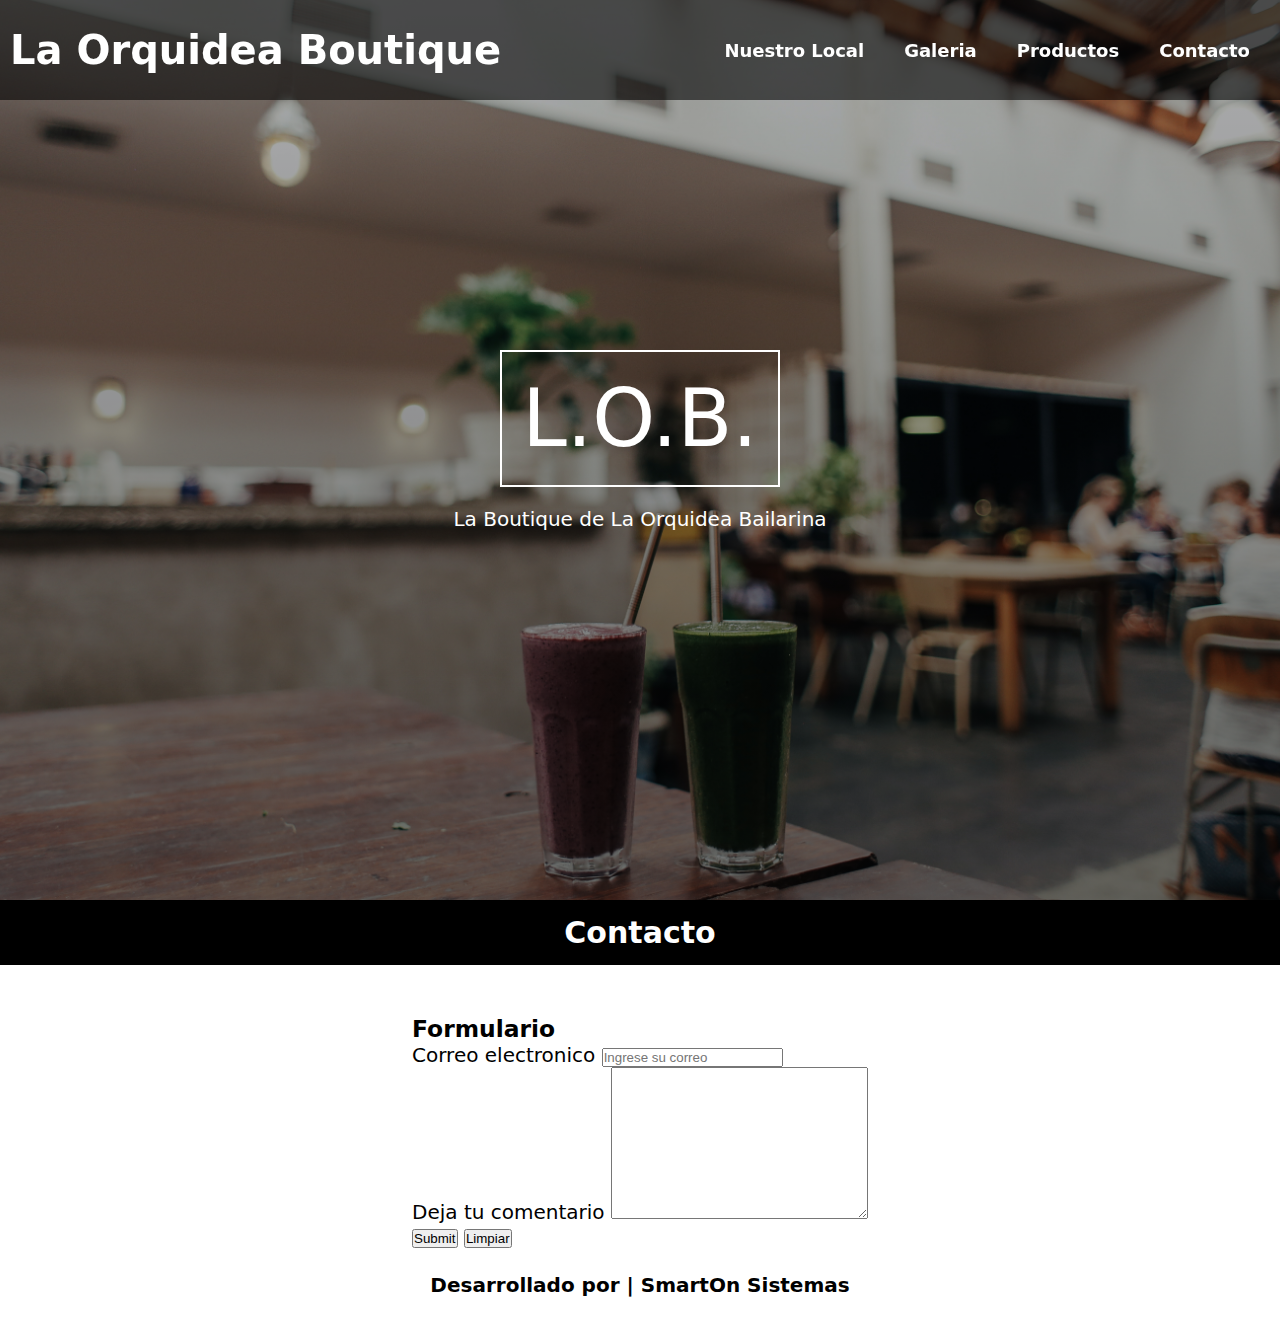
<file: contacto.html>
<!DOCTYPE html>
<html lang="en">

<head>
    <meta charset="UTF-8">
    <meta http-equiv="X-UA-Compatible" content="IE=edge">
    <meta name="viewport" content="width=device-width, initial-scale=1.0">
    <link rel="stylesheet" href="css/style.css">
    <title>La orquidea Boutique</title>
</head>

<body>
    <header>
        <nav>
            <h1>La Orquidea Boutique</h1>
            <ul>
                <li><a href="nosotros.html">Nuestro Local</a></li>
                <li><a href="galeria.html">Galeria</a></li>
                <li><a href="productos.html">Productos</a></li>
                <li><a href="contacto.html">Contacto</a></li>
            </ul>
        </nav>
    </header>
    <main>
        <section class="hero">
            <h2>L.O.B.</h2>
            <p>La Boutique de La Orquidea Bailarina</p>


        </section>
        <section class="contacto">
            <h2>Contacto</h2>
            <div>
                <div id="centro-contacto">
                    <h3>Formulario</h3>
        
                    <form action="" method="get" enctype="text/plain">
                        <div>
                            <label for="">Correo electronico</label>
                            <input type="text" placeholder="Ingrese su correo">
                        </div>
           
                         <div>
                            <label for="">Deja tu comentario</label>
                            <textarea name="" id="" cols="30" rows="10"></textarea>
                         </div>
    
                        <input type="submit" name="Enviar informacion" id="">
                        <input type="reset" value="Limpiar">
        
                    </form>
                </div>
                

        
    </main>
    <footer>
        Desarrollado por | SmartOn Sistemas
    </footer>


</body>

</html>
</file>
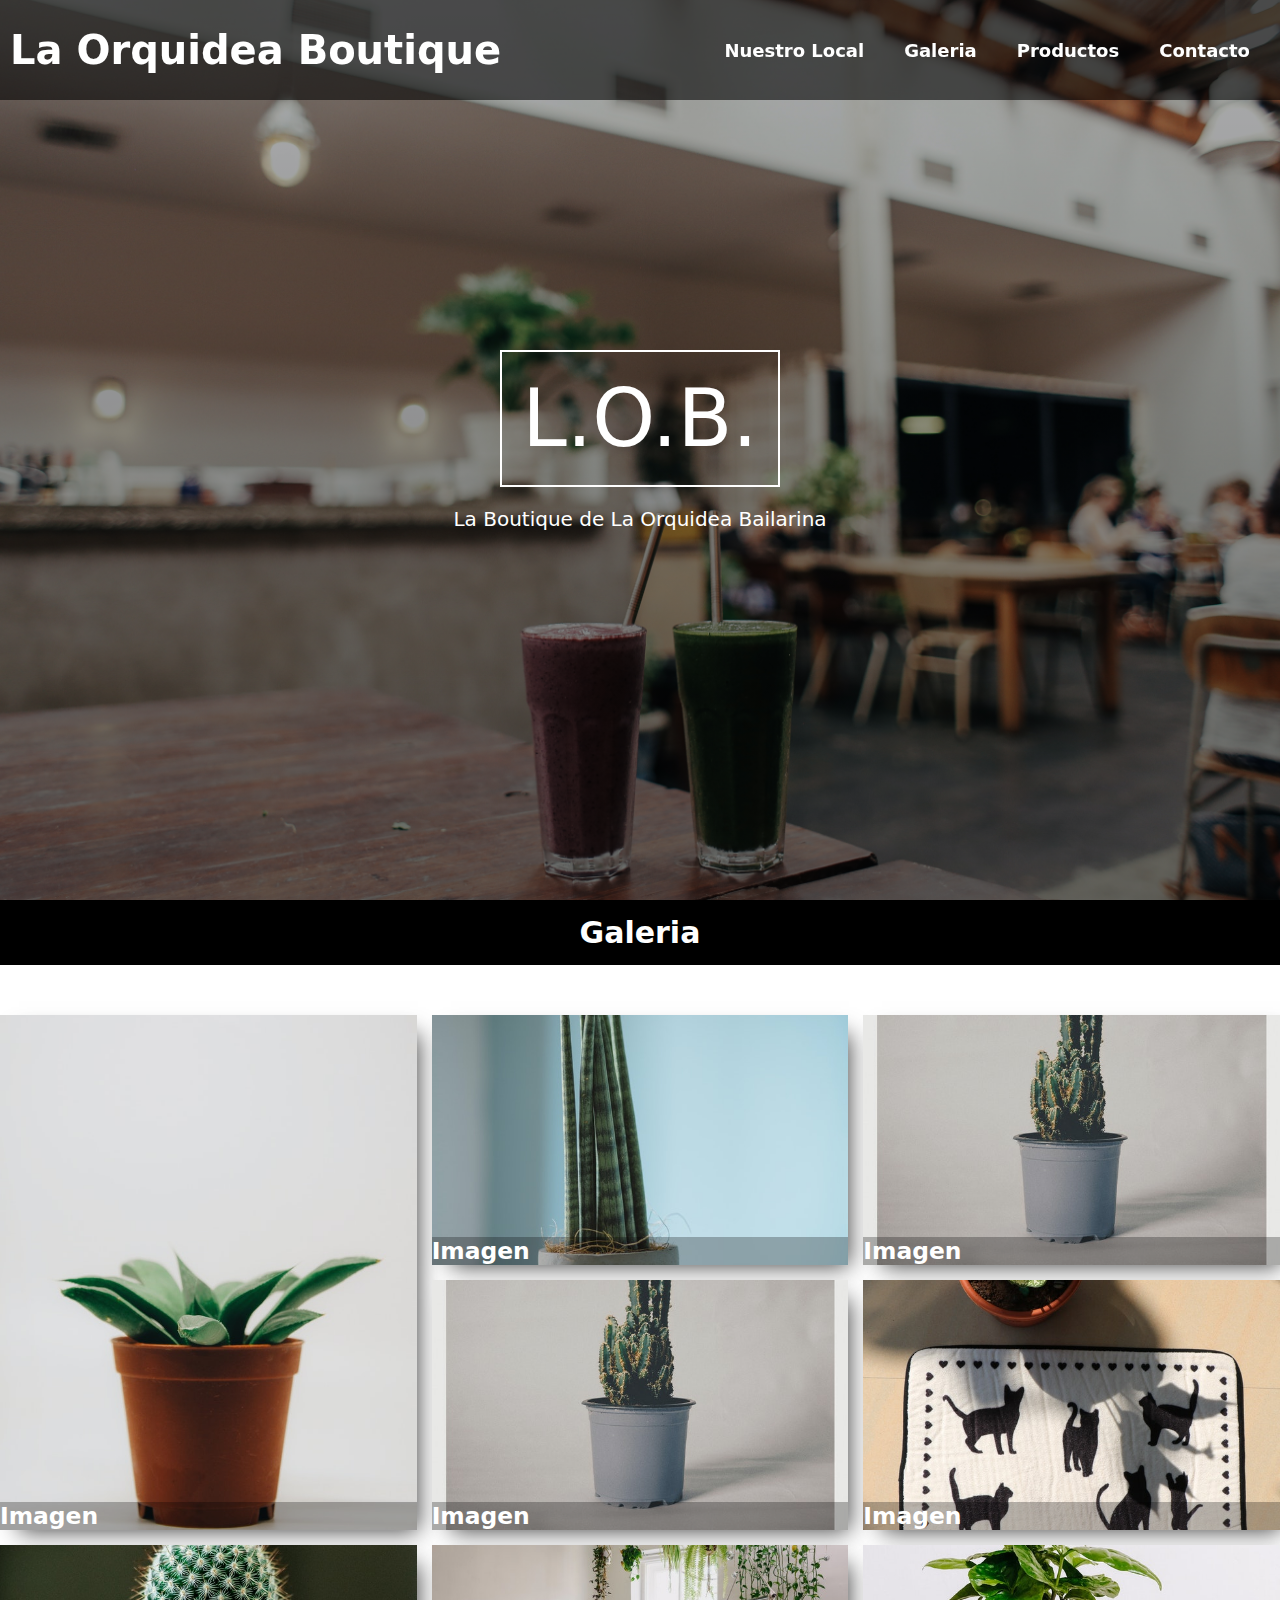
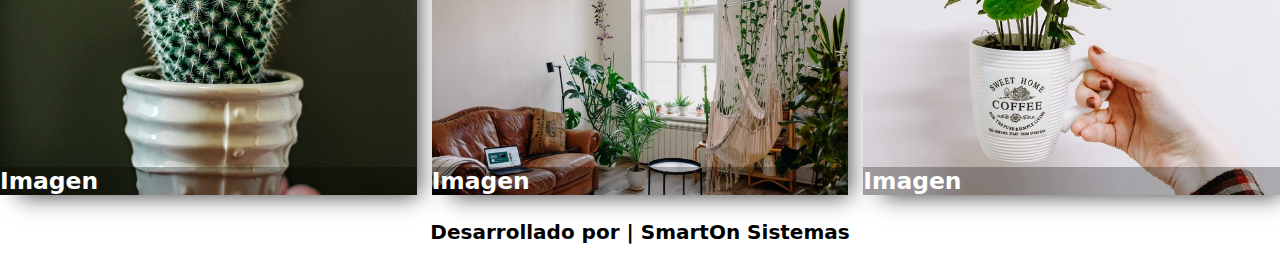
<file: galeria.html>
<!DOCTYPE html>
<html lang="en">

<head>
    <meta charset="UTF-8">
    <meta http-equiv="X-UA-Compatible" content="IE=edge">
    <meta name="viewport" content="width=device-width, initial-scale=1.0">
    <link rel="stylesheet" href="css/style.css">
    <title>La orquidea Boutique</title>
</head>

<body>
    <header>
        <nav>
            <h1>La Orquidea Boutique</h1>
            <ul>
                <li><a href="nosotros.html">Nuestro Local</a></li>
                <li><a href="galeria.html">Galeria</a></li>
                <li><a href="productos.html">Productos</a></li>
                <li><a href="contacto.html">Contacto</a></li>
            </ul>
        </nav>
    </header>
    <main>
        <section class="hero">
            <h2>L.O.B.</h2>
            <p>La Boutique de La Orquidea Bailarina</p>


        </section>
        <section class="productos">
            <h2>Galeria</h2>

        </section>
        <section class="galeria">
            <div class="grid-container img-1">
                <img src="images/imagen1.jpg" alt="">
                <h3>Imagen</h3>
            </div>
            <div class="grid-container">
                <img src="images/imagen2.jpg" alt="">
                <h3>Imagen</h3>
            </div>
            <div class="grid-container">
                <img src="images/imagen3.jpg" alt="">
                <h3>Imagen</h3>
            </div>
            <div class="grid-container">
                <img src="images/imagen4.jpg" alt="">
                <h3>Imagen</h3>
            </div>
            <div class="grid-container">
                <img src="images/imagen5.jpg" alt="">
                <h3>Imagen</h3>
            </div>
            <div class="grid-container">
                <img src="images/imagen6.jpg" alt="">
                <h3>Imagen</h3>
            </div>
            <div class="grid-container">
                <img src="images/imagen7.jpg" alt="">
                <h3>Imagen</h3>
            </div>
            <div class="grid-container">
                <img src="images/imagen8.jpg" alt="">
                <h3>Imagen</h3>
            </div>

        </section>
    </main>
    <footer>
        Desarrollado por | SmartOn Sistemas
    </footer>


</body>

</html>
</file>
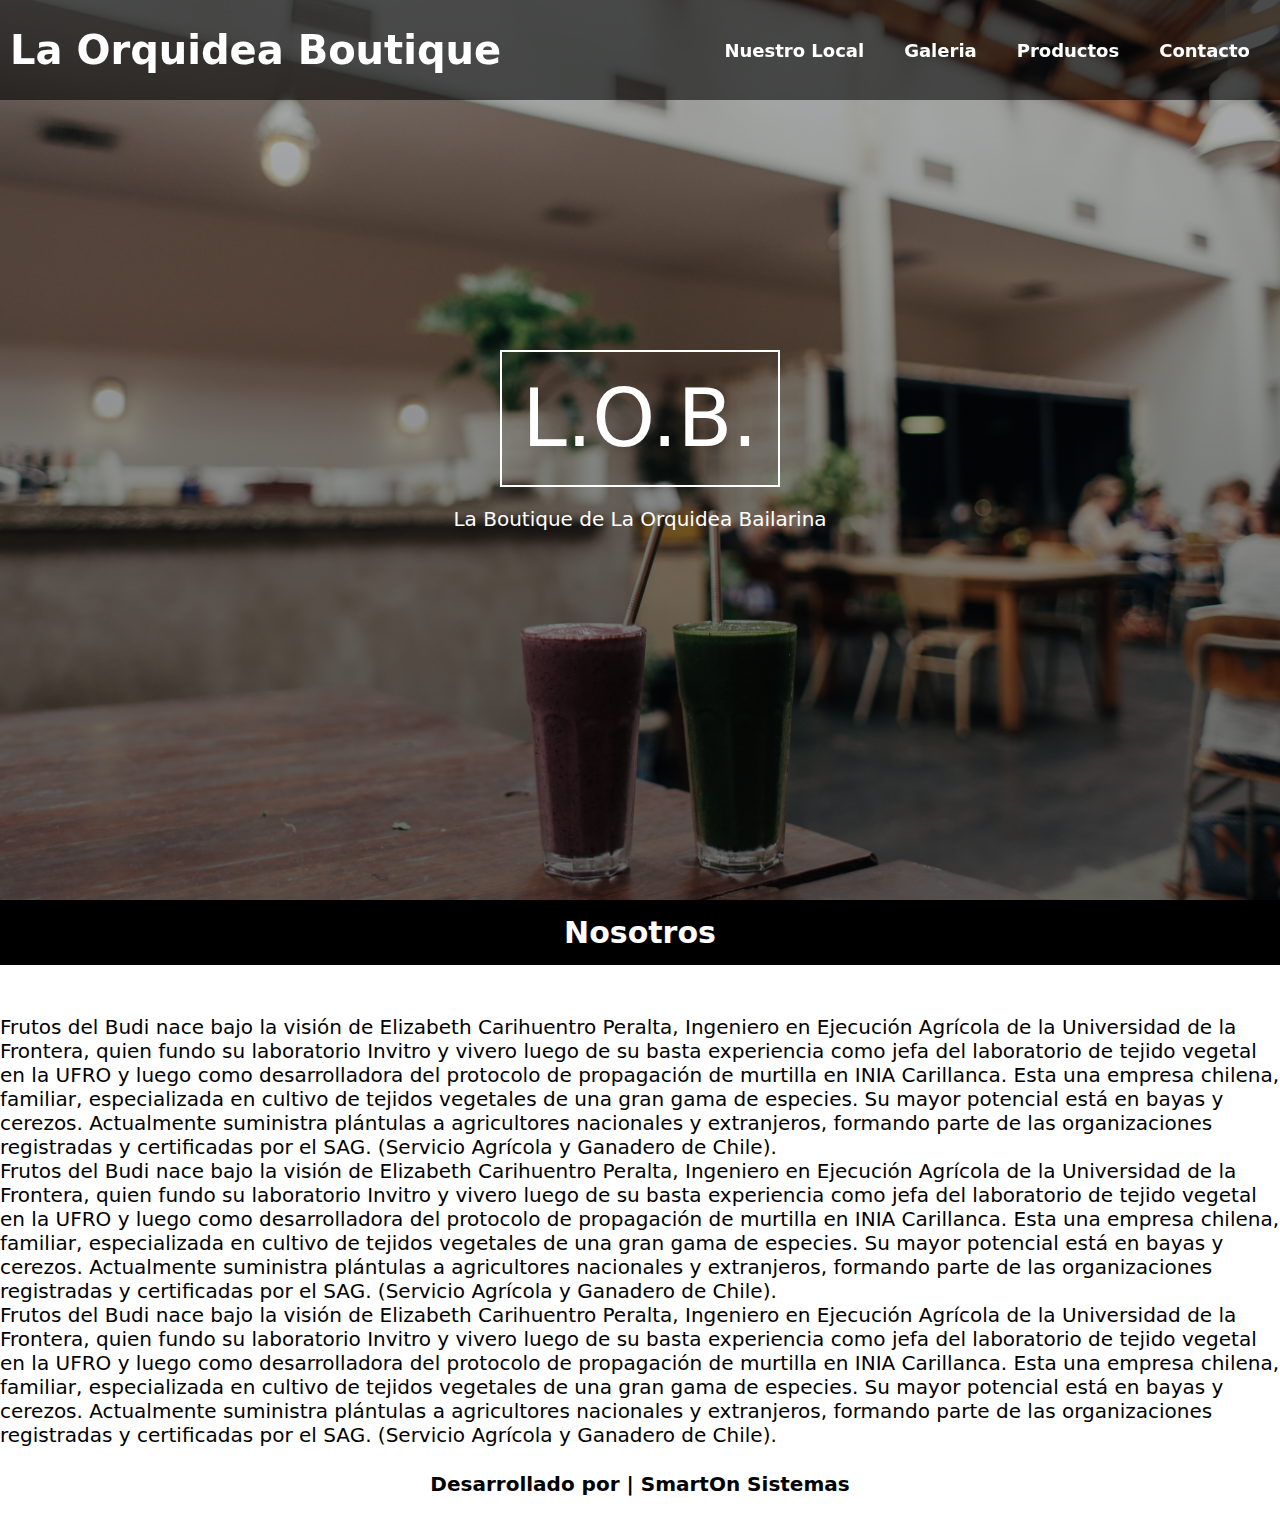
<file: nosotros.html>
<!DOCTYPE html>
<html lang="en">

<head>
    <meta charset="UTF-8">
    <meta http-equiv="X-UA-Compatible" content="IE=edge">
    <meta name="viewport" content="width=device-width, initial-scale=1.0">
    <link rel="stylesheet" href="css/style.css">
    <title>La orquidea Boutique</title>
</head>

<body>
    <header>
        <nav>
            <h1>La Orquidea Boutique</h1>
            <ul>
                <li><a href="nosotros.html">Nuestro Local</a></li>
                <li><a href="galeria.html">Galeria</a></li>
                <li><a href="productos.html">Productos</a></li>
                <li><a href="contacto.html">Contacto</a></li>
            </ul>
        </nav>
    </header>
    <main>
        <section class="hero">
            <h2>L.O.B.</h2>
            <p>La Boutique de La Orquidea Bailarina</p>


        </section>
        <section class="productos">
            <h2>Nosotros</h2>
            <div>
                <p>Frutos del Budi nace bajo la visión de Elizabeth Carihuentro Peralta, Ingeniero en Ejecución Agrícola de la Universidad de la Frontera, quien fundo su laboratorio Invitro y vivero luego de su basta experiencia como jefa del laboratorio de tejido vegetal en la UFRO y luego como desarrolladora del protocolo de propagación de murtilla en INIA Carillanca. Esta una empresa chilena, familiar, especializada en cultivo de tejidos vegetales de una gran gama de especies. Su mayor potencial está en bayas y cerezos. Actualmente suministra plántulas a agricultores nacionales y extranjeros, formando parte de las organizaciones registradas y certificadas por el SAG. (Servicio Agrícola y Ganadero de Chile).
                    
                    </p>
                </div>

                    <p/>Frutos del Budi nace bajo la visión de Elizabeth Carihuentro Peralta, Ingeniero en Ejecución Agrícola de la Universidad de la Frontera, quien fundo su laboratorio Invitro y vivero luego de su basta experiencia como jefa del laboratorio de tejido vegetal en la UFRO y luego como desarrolladora del protocolo de propagación de murtilla en INIA Carillanca. Esta una empresa chilena, familiar, especializada en cultivo de tejidos vegetales de una gran gama de especies. Su mayor potencial está en bayas y cerezos. Actualmente suministra plántulas a agricultores nacionales y extranjeros, formando parte de las organizaciones registradas y certificadas por el SAG. (Servicio Agrícola y Ganadero de Chile).
                    
            </p>
                <p> Frutos del Budi nace bajo la visión de Elizabeth Carihuentro Peralta, Ingeniero en Ejecución Agrícola de la Universidad de la Frontera, quien fundo su laboratorio Invitro y vivero luego de su basta experiencia como jefa del laboratorio de tejido vegetal en la UFRO y luego como desarrolladora del protocolo de propagación de murtilla en INIA Carillanca. Esta una empresa chilena, familiar, especializada en cultivo de tejidos vegetales de una gran gama de especies. Su mayor potencial está en bayas y cerezos. Actualmente suministra plántulas a agricultores nacionales y extranjeros, formando parte de las organizaciones registradas y certificadas por el SAG. (Servicio Agrícola y Ganadero de Chile).
                </p>
            </div>
        </section>

    </main>
    <footer>
        Desarrollado por | SmartOn Sistemas
    </footer>


</body>

</html>
</file>
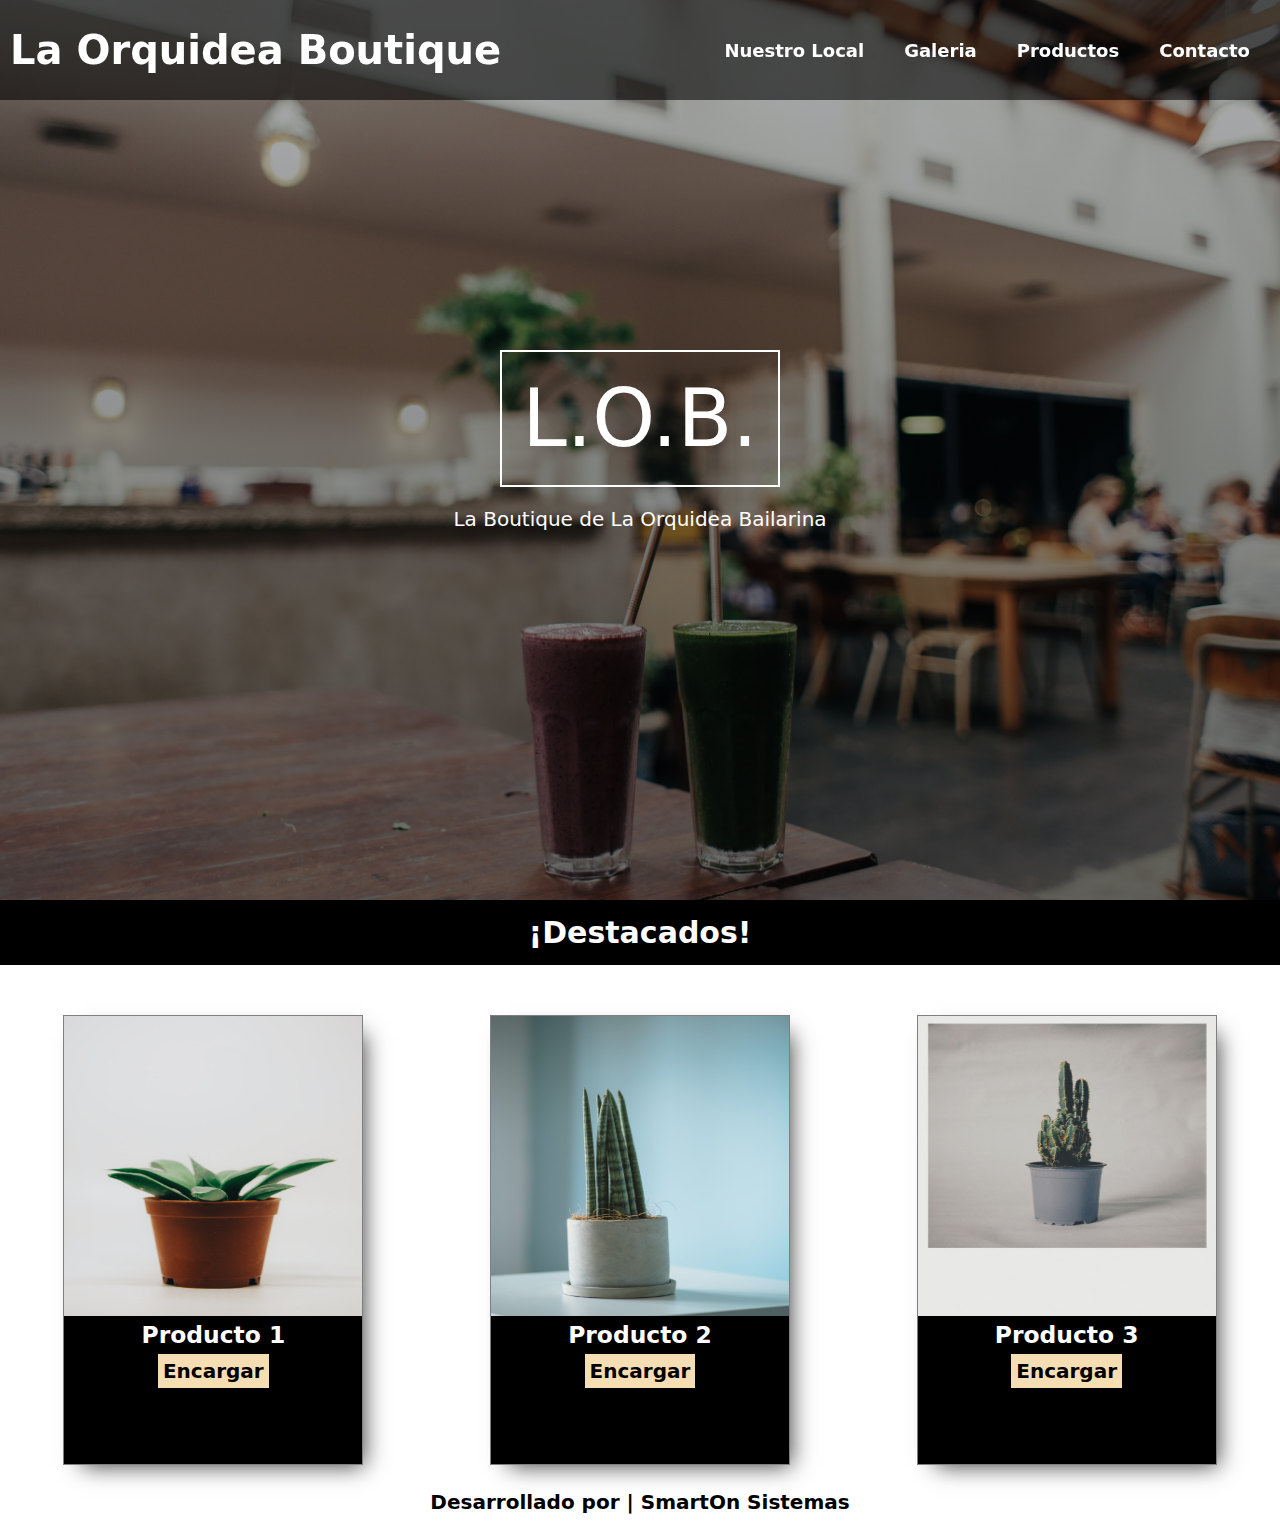
<file: productos.html>
<!DOCTYPE html>
<html lang="en">

<head>
    <meta charset="UTF-8">
    <meta http-equiv="X-UA-Compatible" content="IE=edge">
    <meta name="viewport" content="width=device-width, initial-scale=1.0">
    <link rel="stylesheet" href="css/style.css">
    <title>La orquidea Boutique</title>
</head>

<body>
    <header>
        <nav>
            <h1>La Orquidea Boutique</h1>
            <ul>
                <li><a href="nosotros.html">Nuestro Local</a></li>
                <li><a href="galeria.html">Galeria</a></li>
                <li><a href="productos.html">Productos</a></li>
                <li><a href="contacto.html">Contacto</a></li>
            </ul>
        </nav>
    </header>
    <main>
        <section class="hero">
            <h2>L.O.B.</h2>
            <p>La Boutique de La Orquidea Bailarina</p>


        </section>
        <section class="productos">
            <h2>¡Destacados!</h2>
            <div>
                <div>
                    <img src="images/imagen1.jpg" alt="">
                    <h3>Producto 1</h3>
                    <a href="">Encargar</a>
                </div>
                <div>
                    <img src="images/imagen2.jpg" alt="">
                    <h3>Producto 2</h3>
                    <a href="">Encargar</a>
                </div>
                <div>
                    <img src="images/imagen3.jpg" alt="">
                    <h3>Producto 3</h3>
                    <a href="">Encargar</a>
                </div>
            </div>

        </section>
        
    </main>
    <footer>
        Desarrollado por | SmartOn Sistemas
    </footer>


</body>

</html>
</file>
<file: css/style.css>
@import url(https://fonts.google.com/share?selection.family=Montserrat:ital,wght@0,400;0,500;0,600;0,700;1,400;1,700);

* {
    margin: 0%;
    padding: 0;
    box-sizing: border-box;
}


body {
    font-family: system-ui, -apple-system, BlinkMacSystemFont, 'Segoe UI', Roboto, Oxygen, Ubuntu, Cantarell, 'Open Sans', 'Helvetica Neue', sans-serif;
    font-weight: 300;
    font-size: 20px;
}

/* ----Header----*/
header {
    position: fixed;
    z-index: 10;

}

header nav {
    display: flex;
    justify-content: space-between;
    align-items: center;
    width: 100vw;
    height: 100px;
    background-color: rgba(0, 0, 0, 0.575);
    padding: 10px;
}

header nav h1 {
    color: white;
}

header nav ul {
    display: flex;
    list-style: none;

}

header nav ul li a {
    text-decoration: none;
    color: white;
    font-weight: 700;
    font-size: 18px;
    margin: 20px;
}


/* ----Main----*/
.hero {
    width: 100%;
    height: 100vh;
    background: linear-gradient(rgba(0, 0, 0, 0.308), rgba(0, 0, 0, 0.562)), url(../images/backbanner.jpg);
    background-position: center;
    background-repeat: no-repeat;
    background-size: cover;
    background-attachment: fixed;
    display: flex;
    flex-direction: column;
    justify-content: center;
    align-items: center;
    color: white;
}

.hero h2 {
    font-family: system-ui, -apple-system, BlinkMacSystemFont, 'Segoe UI', Roboto, Oxygen, Ubuntu, Cantarell, 'Open Sans', 'Helvetica Neue', sans-serif;
    font-weight: 400;
    font-size: 80px;
    /*line-height: 80px;*/
    border: 2px solid white;
    padding: 20px;
}

.hero p {
    margin: 20px;
}

.hero a {
    text-decoration: none;
    color: white;
    background-color: black;
    padding: 16px;
}



.productos h2 {
    background-color: black;
    color: white;
    width: 100%;
    text-align: center;
    padding: 15px;
}

.productos>div {
    display: flex;
    justify-content: space-around;
    align-items: center;
    margin-top: 50px;
    flex-wrap: wrap;
}

.productos div div img {
    width: 100%;
    height: 300px;
}

.productos div div {
    border: 1px solid gray;
    width: 300px;
    height: 450px;
    text-align: center;
    background-color: black;
    color: white;
    box-shadow: 10px 10px 22px -9px rgba(0, 0, 0, 0.75);
    -webkit-box-shadow: 10px 10px 22px -9px rgba(0, 0, 0, 0.75);
    -moz-box-shadow: 10px 10px 22px -9px rgba(0, 0, 0, 0.75);
}

.productos div div h3 {
    margin-bottom: 10px;
}

.productos div div a {
    text-decoration: none;
    color: black;
    background-color: wheat;
    font-weight: 900;
    padding: 5px;
}

.galeria {
    width: 100%;
    margin-top: 50px;
    display: grid;
    grid-template-columns: repeat(3, 1fr);
    grid-auto-rows: 250px;
    gap: 15px;

}

.galeria div img {
    width: 100%;
    height: 100%;
    object-fit: cover;
    box-shadow: 10px 10px 22px -9px rgba(0, 0, 0, 0.75);
    -webkit-box-shadow: 10px 10px 22px -9px rgba(0, 0, 0, 0.75);
    -moz-box-shadow: 10px 10px 22px -9px rgba(0, 0, 0, 0.75);
}
.grid-container{
    position: relative;
}

.grid-container h3{
    position: absolute;
    bottom: 0;
    background-color: rgba(0, 0, 0, 0.266);
    width: 100%;
    color: white;
}

.img-1{
    grid-row-start: span 2;
}

.contacto h2 {
    background-color: black;
    color: white;
    width: 100%;
    text-align: center;
    padding: 15px;
}
.contacto>div {
    display: flex;
    justify-content: space-around;
    align-items: center;
    margin-top: 50px;
    flex-wrap: wrap;
}
.mapa {
    display: flex;
    justify-content: space-around;
    align-items: center;
    margin-top: 50px;
    flex-wrap: wrap;
}
/* ----Footer----*/

footer{
    text-align: center;
    margin: 25px;
    color: black;
    font-weight: 900;
}

/*------Media query--------*/

@media screen and (max-width:950px);{
.galeria{
    grid-template-columns: repeat(2,1fr);
    grid-template-rows: 200px;
    }
    .grid-container{
        grid-column: span 1;
        grid-row: span 1;
    }
}

@media screen and (max-width:650px){
    header nav{
        flex-direction: column;
    }
    .hero h2{
        font-size: 50px;
    }
}

@media screen and (max-width: 579px){
    header nav ul{
        flex-direction: column;
        text-align: center;
    }
    header nav{
        height: auto;
    }
}
@media screen and (max-width: 450px){
    .galeria{
        grid-template-columns: 1fr;
    }
    .grid-container{
        grid-column: span 1;
        grid-row: span 1;
    }
}
</file>
